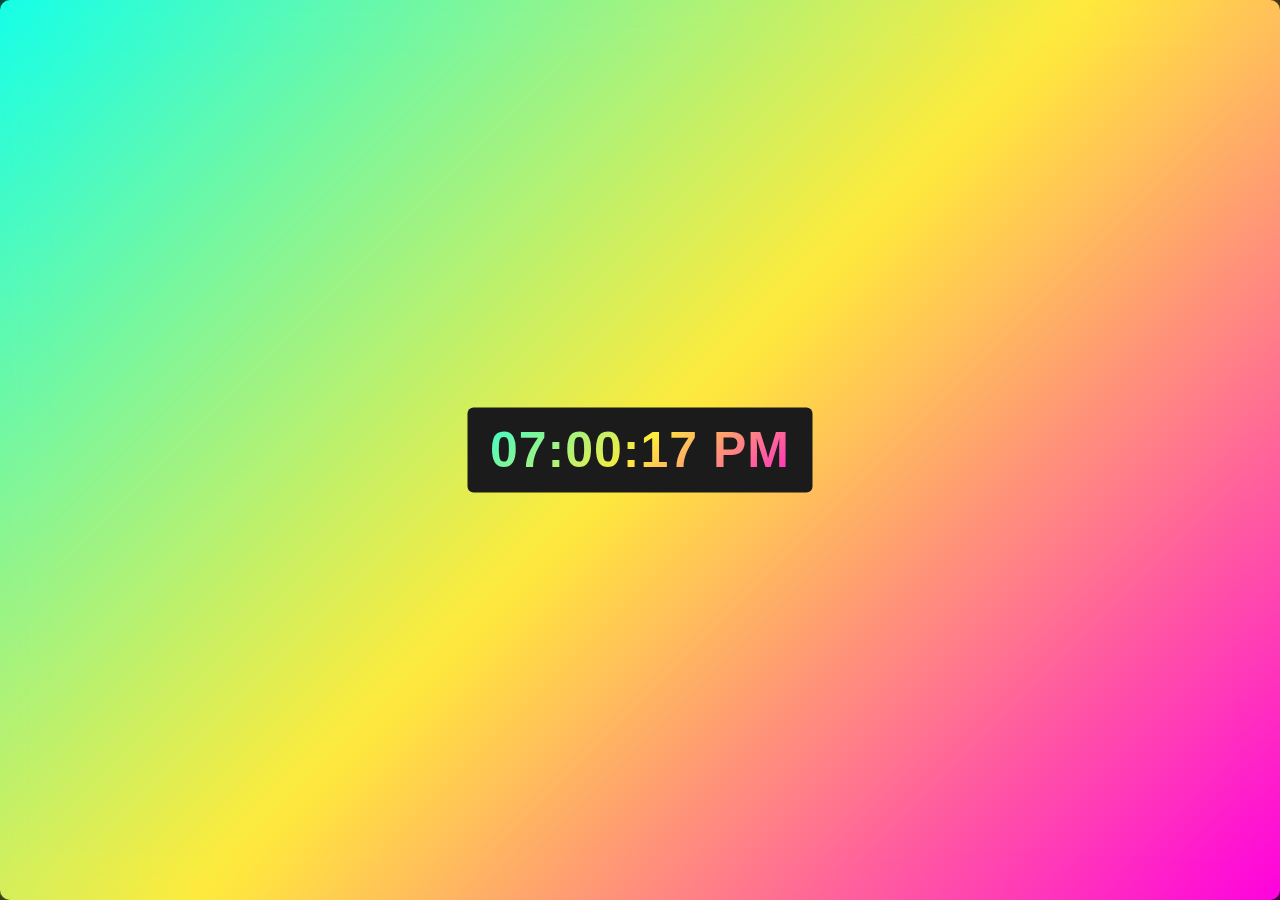
<file: index.html>
<!DOCTYPE html>
<html lang="en" dir="ltr">
<head>
    <meta charset="utf-8">
    <title>digital clock with glowing effect</title>
    <!-- <link rel="stylesheet" href="style.css"> -->
    <style>
        *{
    margin: 0;
    padding: 0;
    font-family: 'poppins', sans-serif;
}
html,body{
    display: grid;
    height: 100%;
    place-items: center;
    background: #000;
}
.wrapper{
    height: 100px;
    width: 360px;
    cursor: default;
    background: linear-gradient(135deg, #14ffe9, #ffeb3b, #ff00e0);
    border-radius: 10px;
    animation: animate 1.5s linear infinite;
}
.wrapper .display,
.wrapper span{
    position: absolute;
    top: 50%;
    left: 50%;
    transform: translate(-50%, -50%);
}
.wrapper .display{
    position: absolute;
    top: 50%;
    left: 50%;
    transform: translate(-50%, -50%);
    z-index: 999;
    background: #1b1b1b;
    height: 85px;
    width: 345px;
    border-radius: 6px;
    text-align: center;
}
.wrapper .display #time{
    line-height: 85px;
    color: #fff;
    font-size: 50px;
    font-weight: 600;
    letter-spacing: 1px;
    background: linear-gradient(135deg, #14ffe9, #ffeb3b, #ff00e0);
    -webkit-background-clip: text;
    -webkit-text-fill-color: transparent;
    animation: animate 1.5s linear infinite;
}
@keyframes animate {
    100%{
        filter: hue-rotate(360deg);
    }
}
.wrapper span{
    height: 100%;
    width: 100%;
    background: inherit;
    border-radius: 10px;
}
.wrapper span:first-child{
    filter: blur(10px);
 }
.wrapper span:last-child{
   filter: blur(20px);
}
    </style>
</head>
<body>
    <div class="wrapper">
        <div class="display">
            <div id="time"></div>
        </div>
        <span></span>
        <span></span>
    </div>

    <script>
      setInterval(()=>{
        const time = document.querySelector("#time");
        let date = new Date();
        let hours = date.getHours();
        let Minutes = date.getMinutes();
        let Seconds = date.getSeconds();
        let day_night = "AM";
        if(hours > 12){
            day_night = "PM";
            hours = hours - 12;     
        }
        if(hours < 10){
            hours = "0" + hours;     
        }
        if(Minutes < 10){
            Minutes = "0" + Minutes;     
        }
        if(Seconds < 10){
            Seconds = "0" + Seconds;     
        }

        time.textContent = hours + ":" + Minutes + ":" + Seconds + " " + day_night;
      });
    </script>

  </body>
</html>
</file>
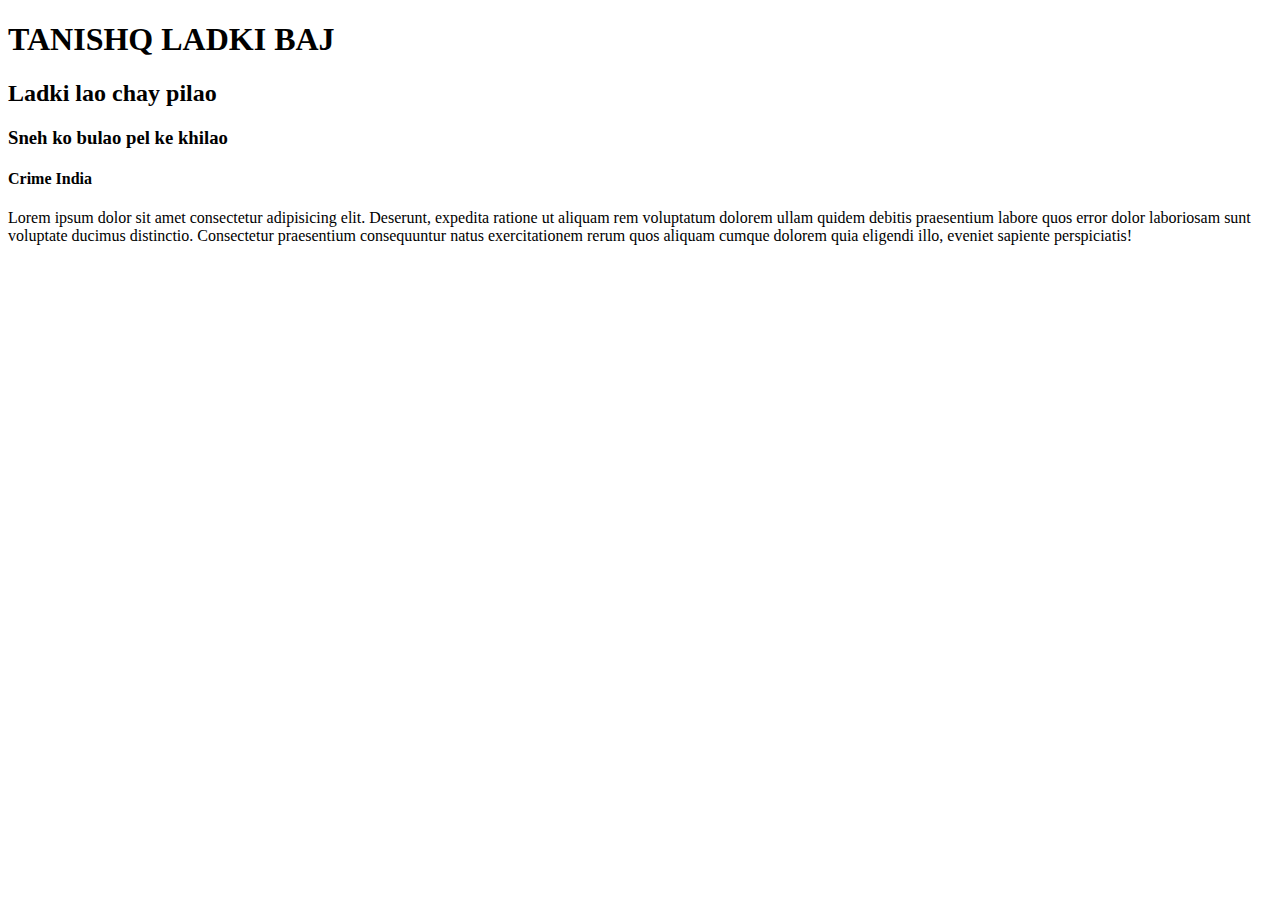
<file: PROJECT 3.0/index.html>
<!DOCTYPE html>
<html lang="en">
<head>
    <meta charset="UTF-8">
    <meta http-equiv="X-UA-Compatible" content="IE=edge">
    <meta name="viewport" content="width=device-width, initial-scale=1.0">
    <title>MALWAJI CENTER</title>
</head>
<body>
    <h1>TANISHQ LADKI BAJ</h1>
    <h2>Ladki lao chay pilao</h2>
    <h3>Sneh ko bulao pel ke khilao</h3>
    <h4>Crime India</h4>

    <p>Lorem ipsum dolor sit amet consectetur adipisicing elit. Deserunt, expedita ratione ut
         aliquam rem voluptatum dolorem ullam quidem debitis praesentium labore quos error dolor 
         laboriosam sunt voluptate ducimus distinctio. Consectetur praesentium consequuntur natus
         exercitationem rerum quos aliquam cumque dolorem quia eligendi illo, eveniet sapiente perspiciatis!</p>
</body>
</html>
</file>
<file: style.css>
*{
    margin: 0;
    padding: 0;
    font-family: 'poppins', sans-serif;
}
html,body{
    display: grid;
    height: 100%;
    place-items: center;
    background: #000;
}
.wrapper{
    height: 100px;
    width: 360px;
    cursor: default;
    background: linear-gradient(135deg, #14ffe9, #ffeb3b, #ff00e0);
    border-radius: 10px;
    animation: animate 1.5s linear infinite;
}
.wrapper .display,
.wrapper span{
    position: absolute;
    top: 50%;
    left: 50%;
    transform: translate(-50%, -50%);
}
.wrapper .display{
    position: absolute;
    top: 50%;
    left: 50%;
    transform: translate(-50%, -50%);
    z-index: 999;
    background: #1b1b1b;
    height: 85px;
    width: 345px;
    border-radius: 6px;
    text-align: center;
}
.wrapper .display #time{
    line-height: 85px;
    color: #fff;
    font-size: 50px;
    font-weight: 600;
    letter-spacing: 1px;
    background: linear-gradient(135deg, #14ffe9, #ffeb3b, #ff00e0);
    -webkit-background-clip: text;
    -webkit-text-fill-color: transparent;
    animation: animate 1.5s linear infinite;
}
@keyframes animate {
    100%{
        filter: hue-rotate(360deg);
    }
}
.wrapper span{
    height: 100%;
    width: 100%;
    background: inherit;
    border-radius: 10px;
}
.wrapper span:first-child{
    filter: blur(10px);
 }
.wrapper span:last-child{
   filter: blur(20px);
}
</file>
